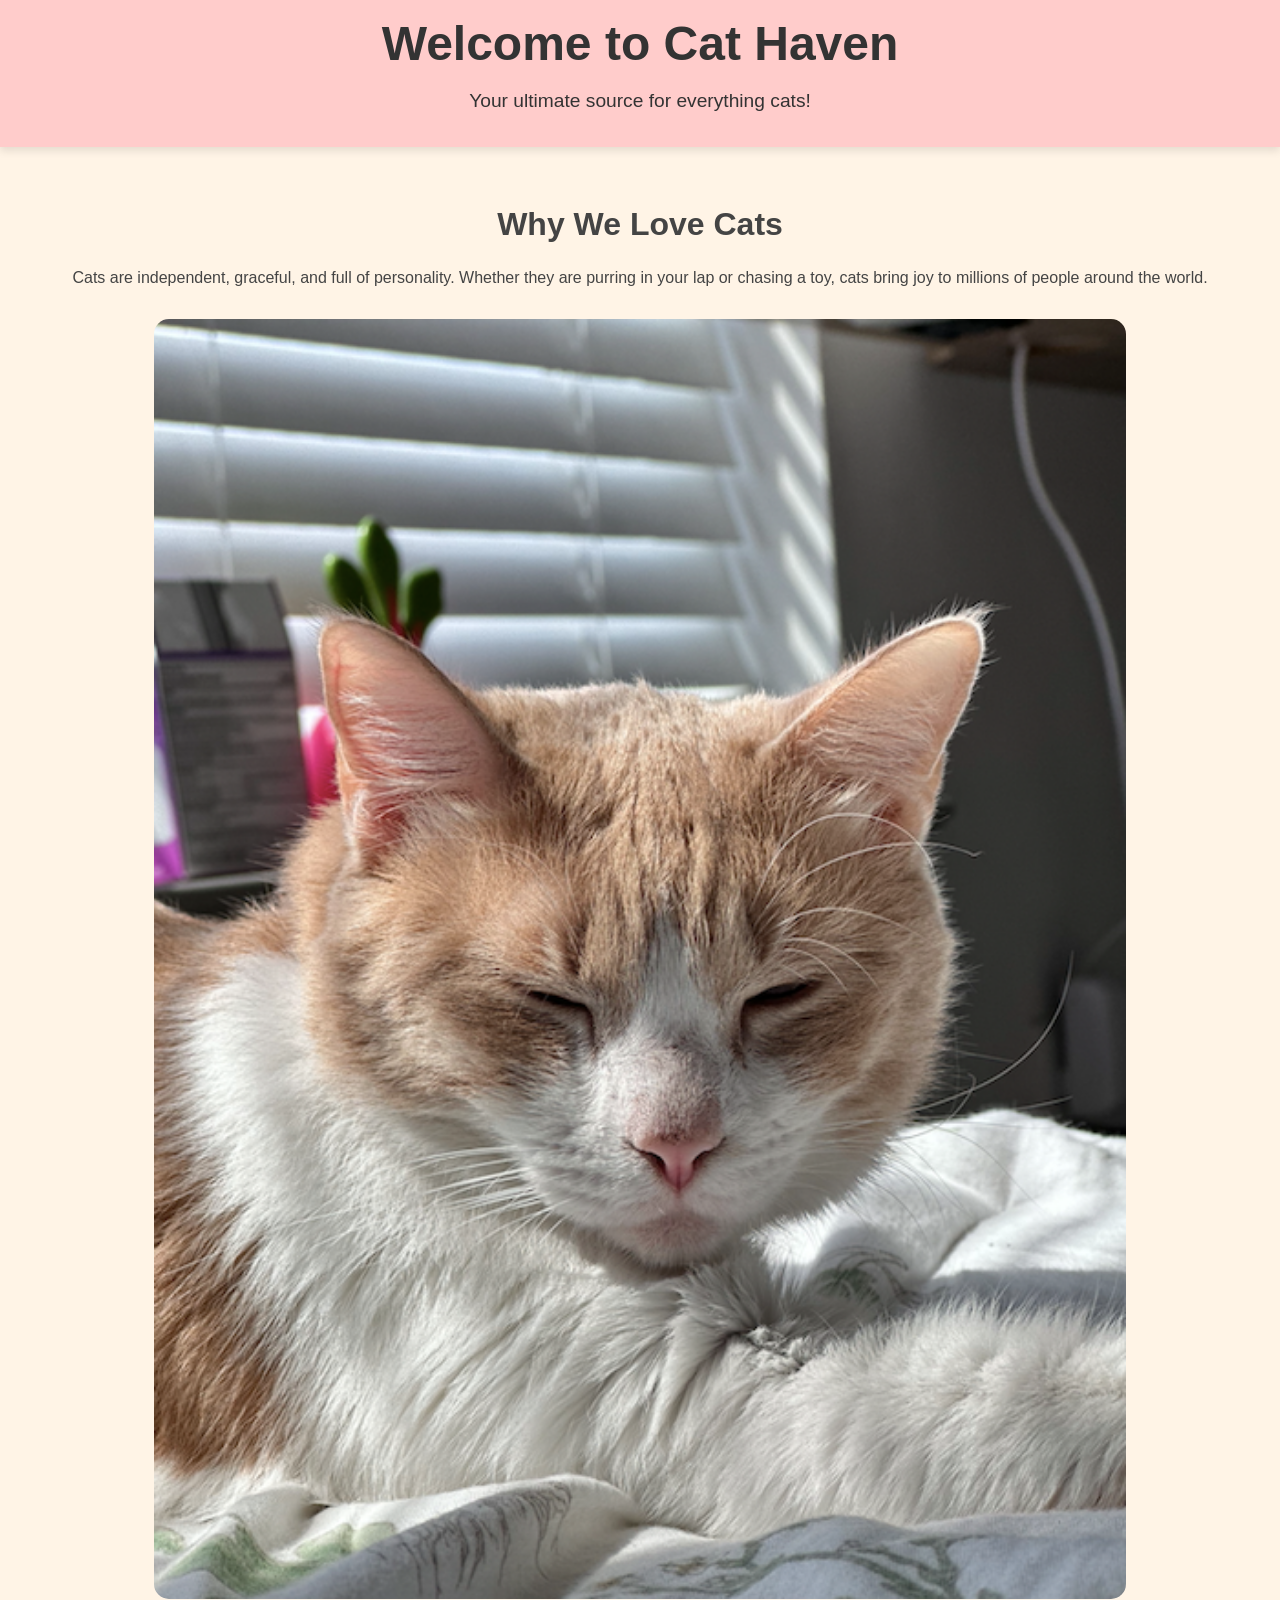
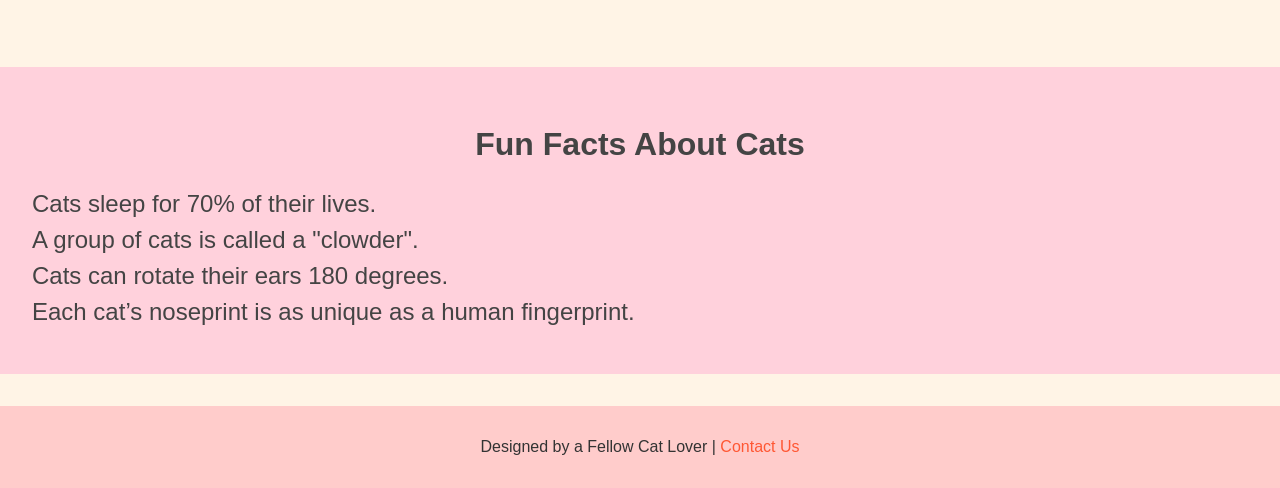
<file: Cat web page/src/index.html>
<!DOCTYPE html>
<html lang="en">
<head>
    <meta charset="UTF-8">
    <meta name="viewport" content="width=device-width, initial-scale=1.0">
    <title>Cat Haven</title>
    <link rel="stylesheet" href="style.css">
</head>
<body>
<header>
    <h1>Welcome to Cat Haven</h1>
    <p>Your ultimate source for everything cats!</p>
</header>

<section class="intro">
    <h2>Why We Love Cats</h2>
    <p>Cats are independent, graceful, and full of personality. Whether they are purring in your lap or chasing a toy, cats bring joy to millions of people around the world.</p>
    <img src="images/catpic.png" alt="Cute kitten">
</section>

<section class="fun-facts">
    <h2>Fun Facts About Cats</h2>
    <ul>
        <li>Cats sleep for 70% of their lives.</li>
        <li>A group of cats is called a "clowder".</li>
        <li>Cats can rotate their ears 180 degrees.</li>
        <li>Each cat’s noseprint is as unique as a human fingerprint.</li>
    </ul>
</section>

<footer>
    <p>Designed by a Fellow Cat Lover | <a href="mailto:nhasan36@gatech.edu">Contact Us</a></p>
</footer>
</body>
</html>
</file>
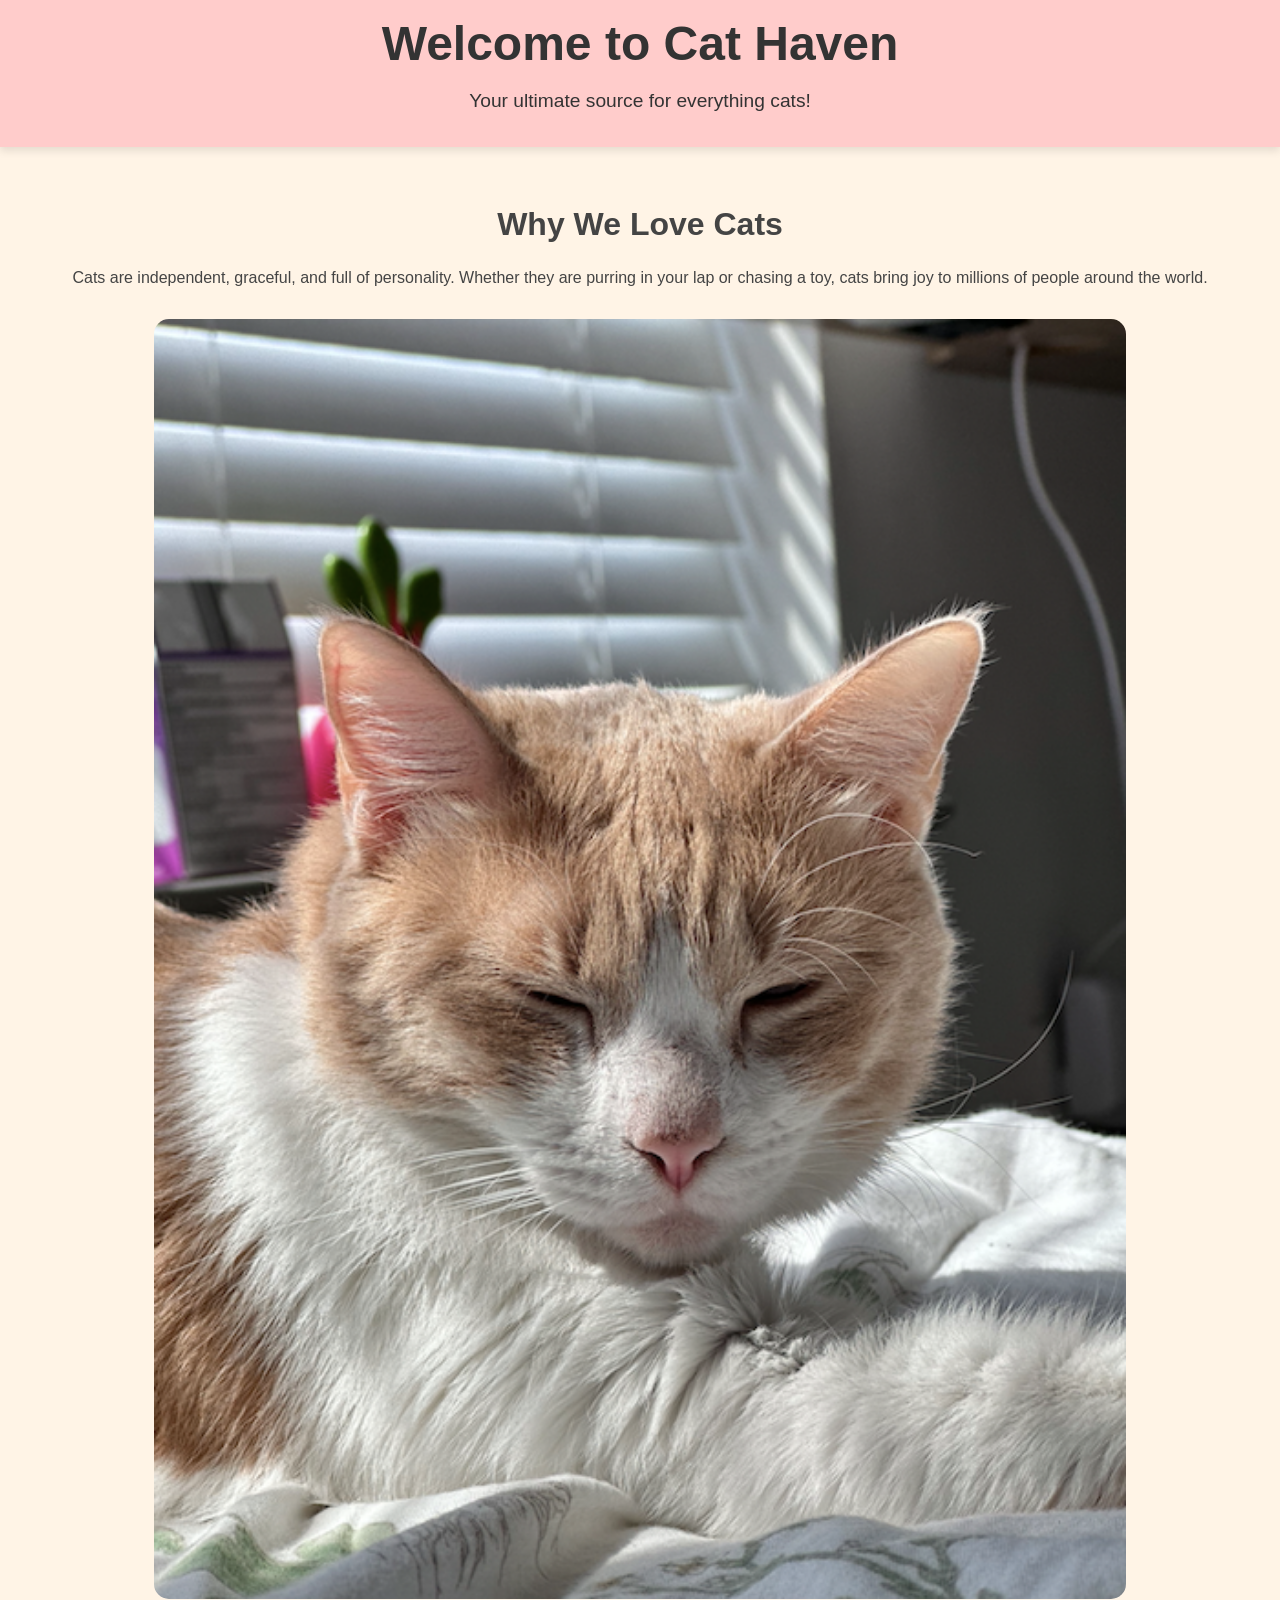
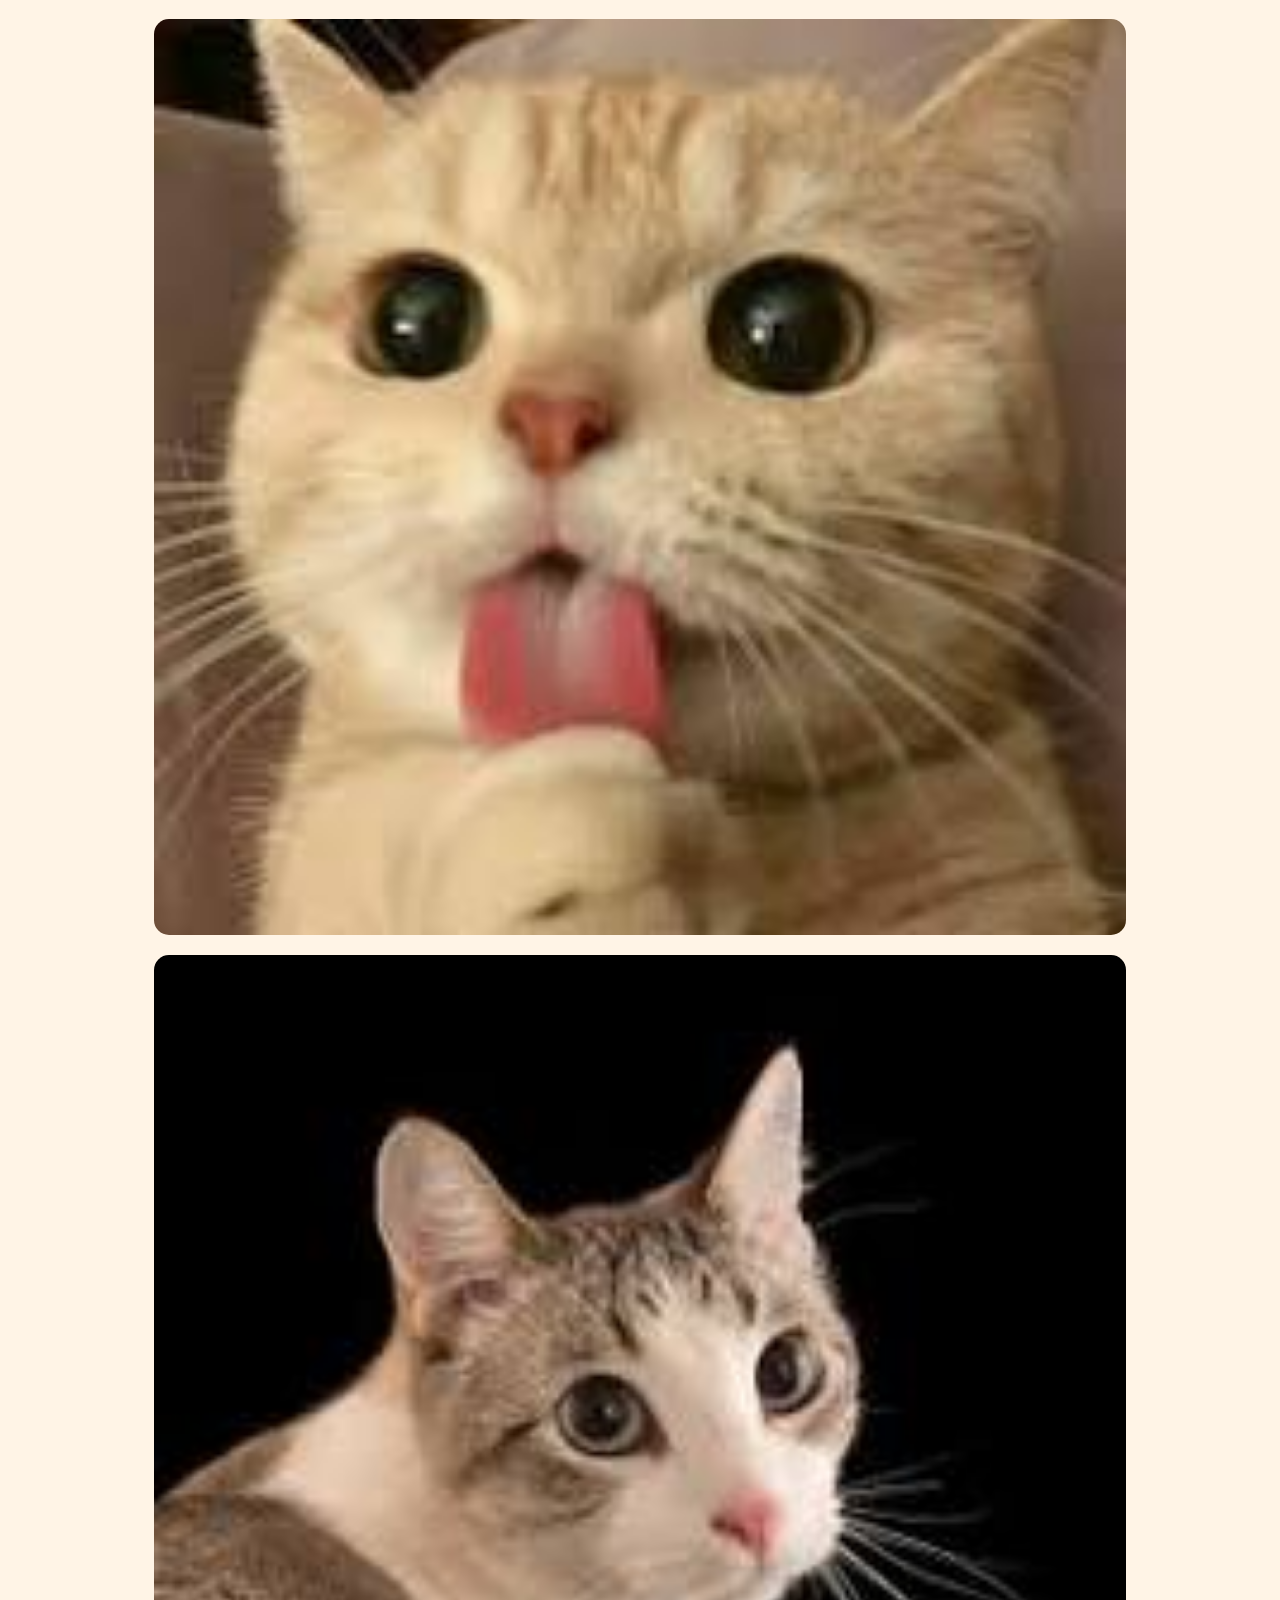
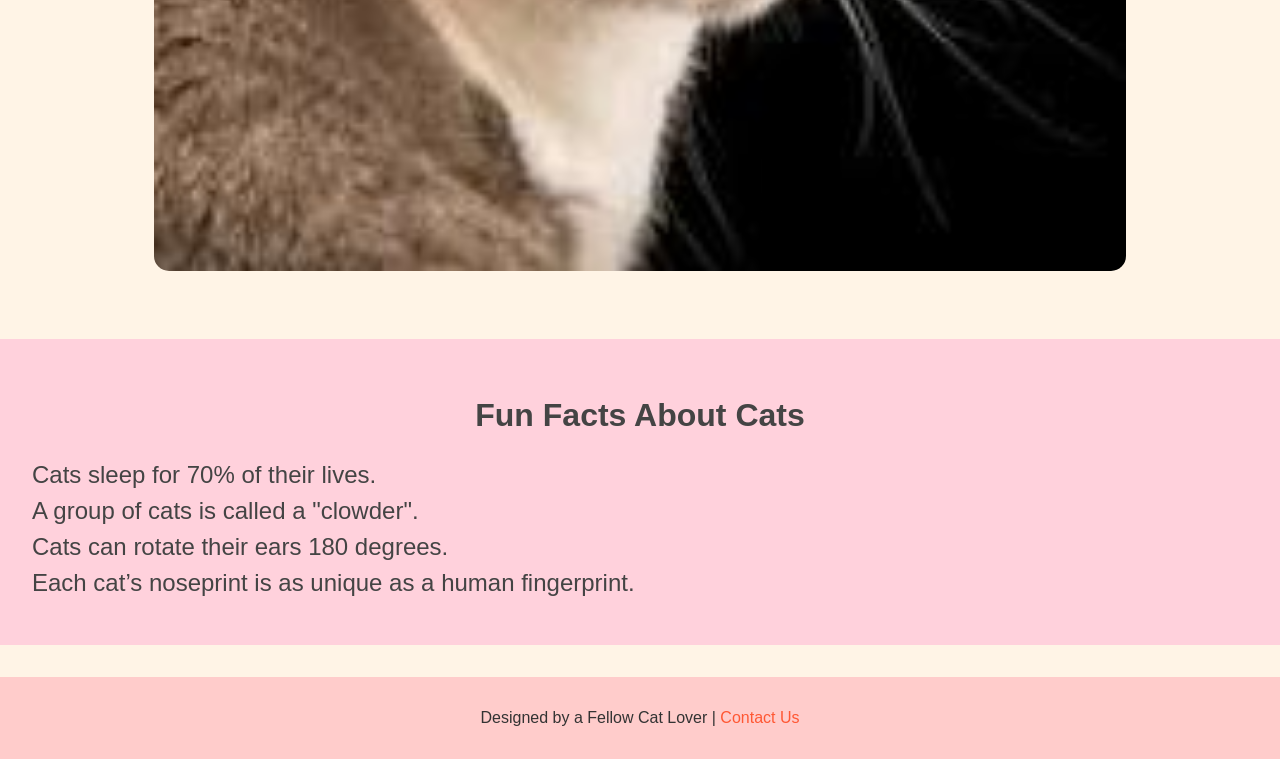
<file: Catwebpage/src/index.html>
<!DOCTYPE html>
<html lang="en">
<head>
    <meta charset="UTF-8">
    <meta name="viewport" content="width=device-width, initial-scale=1.0">
    <title>Cat Haven</title>
    <link rel="stylesheet" href="style.css">
</head>
<body>
<header>
    <h1>Welcome to Cat Haven</h1>
    <p>Your ultimate source for everything cats!</p>
</header>

<section class="intro">
    <h2>Why We Love Cats</h2>
    <p>Cats are independent, graceful, and full of personality. Whether they are purring in your lap or chasing a toy, cats bring joy to millions of people around the world.</p>
    <img src="images/catpic.png" alt="Cute kitten">
    <img src="images/catpic2.jpg" alt="Cute kitten">
    <img src="images/catpic3.jpg" alt="Cute kitten">
</section>

<section class="fun-facts">
    <h2>Fun Facts About Cats</h2>
    <ul>
        <li>Cats sleep for 70% of their lives.</li>
        <li>A group of cats is called a "clowder".</li>
        <li>Cats can rotate their ears 180 degrees.</li>
        <li>Each cat’s noseprint is as unique as a human fingerprint.</li>
    </ul>
</section>

<footer>
    <p>Designed by a Fellow Cat Lover | <a href="mailto:nhasan36@gatech.edu">Contact Us</a></p>
</footer>
</body>
</html>
</file>
<file: Cat web page/src/style.css>
body {
  font-family: 'Comic Sans MS', cursive, sans-serif;
  background-color: #fff4e6;
  color: #444;
  margin: 0;
}

header {
  background-color: #ffcccb;
  color: #333;
  text-align: center;
  padding: 1rem;
  box-shadow: 0px 4px 8px rgba(0, 0, 0, 0.1);
}

header h1 {
  font-size: 3rem;
  margin: 0;
}

header p {
  font-size: 1.2rem;
}

.intro {
  text-align: center;
  padding: 2rem;
}

.intro h2 {
  font-size: 2rem;
}

.intro img {
  width: 80%;
  border-radius: 15px;
  margin-top: 1rem;
}

.fun-facts {
  background-color: #ffd1dc;
  padding: 2rem;
  margin-top: 2rem;
}

.fun-facts h2 {
  text-align: center;
  font-size: 2rem;
}

.fun-facts ul {
  list-style-type: none;
  padding: 0;
}

.fun-facts li {
  font-size: 1.5rem;
  margin: 0.5rem 0;
}

footer {
  background-color: #ffcccb;
  color: #333;
  text-align: center;
  padding: 1rem;
  margin-top: 2rem;
}

footer a {
  color: #ff5733;
  text-decoration: none;
}

footer a:hover {
  text-decoration: underline;
}
</file>
<file: Catwebpage/src/style.css>
body {
  font-family: 'Comic Sans MS', cursive, sans-serif;
  background-color: #fff4e6;
  color: #444;
  margin: 0;
}

header {
  background-color: #ffcccb;
  color: #333;
  text-align: center;
  padding: 1rem;
  box-shadow: 0px 4px 8px rgba(0, 0, 0, 0.1);
}

header h1 {
  font-size: 3rem;
  margin: 0;
}

header p {
  font-size: 1.2rem;
}

.intro {
  text-align: center;
  padding: 2rem;
}

.intro h2 {
  font-size: 2rem;
}

.intro img {
  width: 80%;
  border-radius: 15px;
  margin-top: 1rem;
}

.fun-facts {
  background-color: #ffd1dc;
  padding: 2rem;
  margin-top: 2rem;
}

.fun-facts h2 {
  text-align: center;
  font-size: 2rem;
}

.fun-facts ul {
  list-style-type: none;
  padding: 0;
}

.fun-facts li {
  font-size: 1.5rem;
  margin: 0.5rem 0;
}

footer {
  background-color: #ffcccb;
  color: #333;
  text-align: center;
  padding: 1rem;
  margin-top: 2rem;
}

footer a {
  color: #ff5733;
  text-decoration: none;
}

footer a:hover {
  text-decoration: underline;
}
</file>
